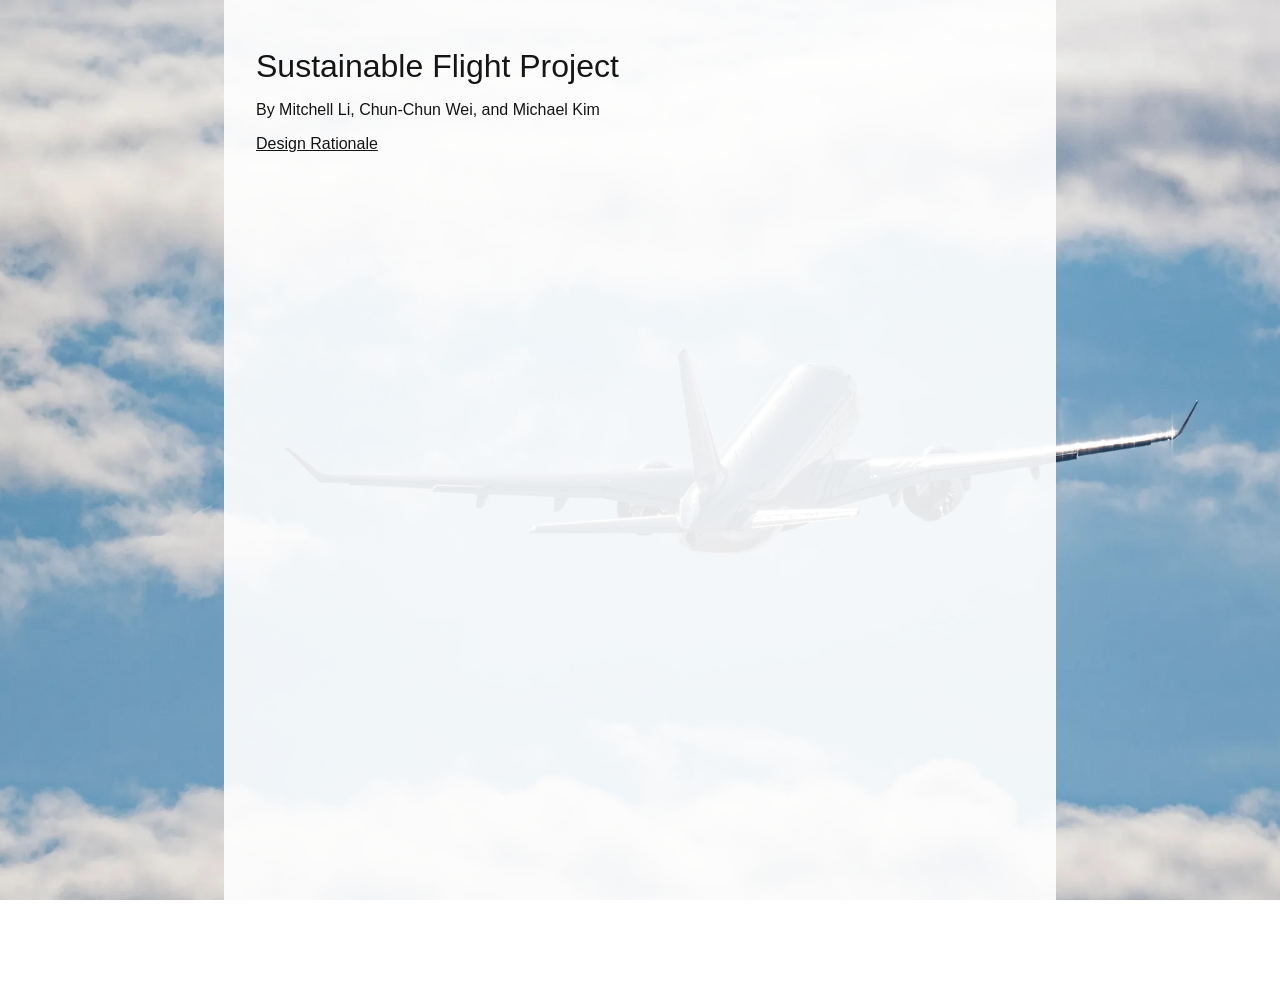
<file: index.html>
<!DOCTYPE HTML>
<html>
    <head>
        <meta charset="UTF-8">
        <title>Sustainable Flight Project</title>
        <link rel="stylesheet" href="styles.css">
    </head>
    <body>
        <main>
            <div class="content-box">
                <h1>Sustainable Flight Project</h1>
                <p>By Mitchell Li, Chun-Chun Wei, and Michael Kim</p>
                <a href="design-rationale.html">Design Rationale</a>
            </div>
        </main>
    </body>
</html>
</file>
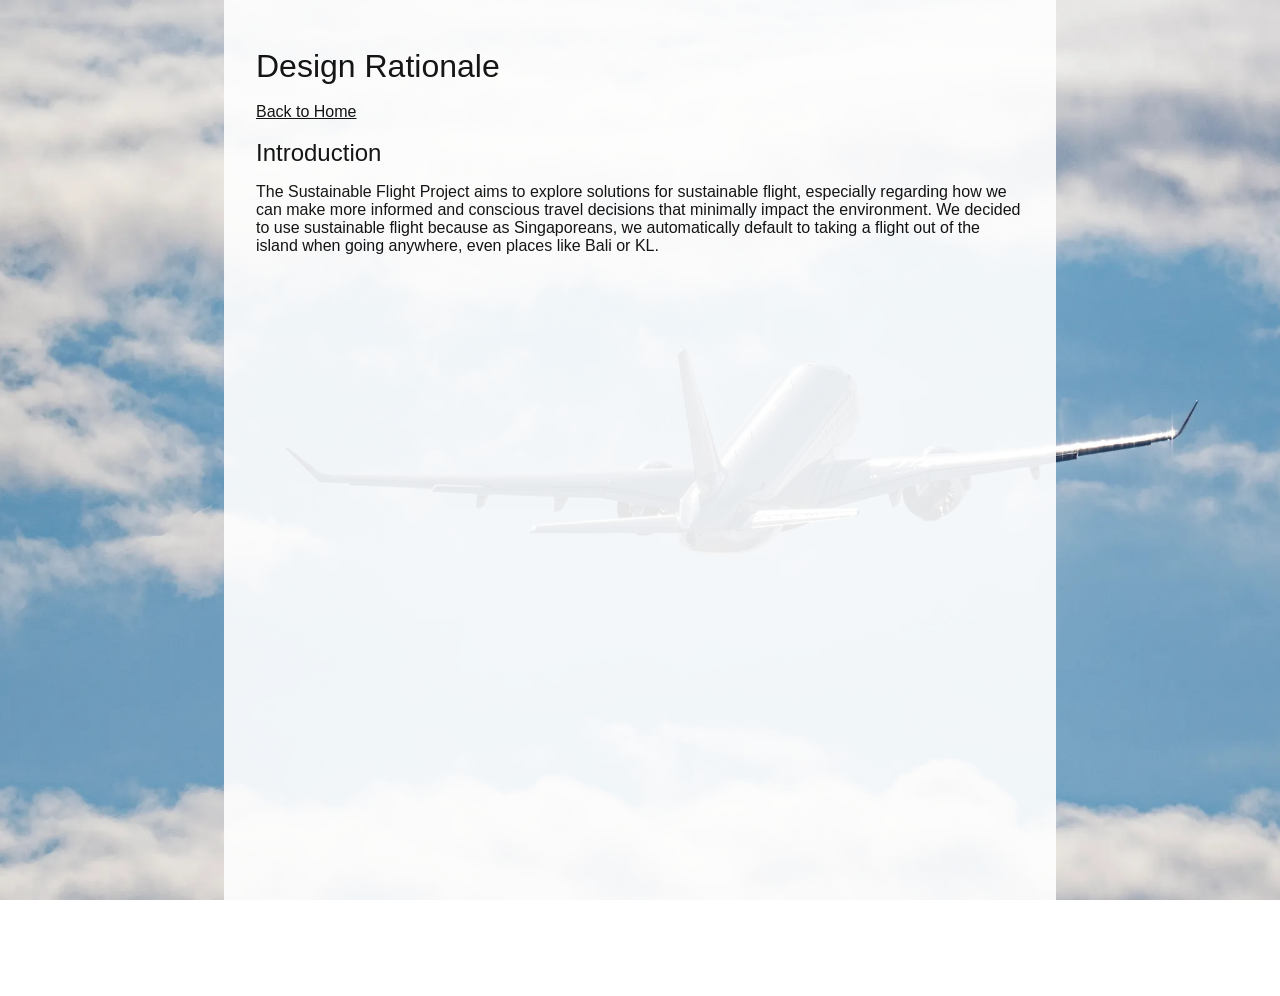
<file: design-rationale.html>
<!DOCTYPE HTML>
<html>
    <head>
        <meta charset="UTF-8">
        <title>Sustainable Flight Project</title>
        <link rel="stylesheet" href="styles.css">
    </head>
    <body>
        <main>
            <div class="content-box">
                <h1>Design Rationale</h1><br>
                <a href="index.html">Back to Home</a><br><br>
                <h2>Introduction</h2>
                <p>The Sustainable Flight Project aims to explore solutions for sustainable flight, especially regarding how we can make more informed and conscious travel decisions that minimally impact the environment. We decided to use sustainable flight because as Singaporeans, we automatically default to taking a flight out of the island when going anywhere, even places like Bali or KL.</p>
            </div>
        </main>
    </body>
</html>
</file>
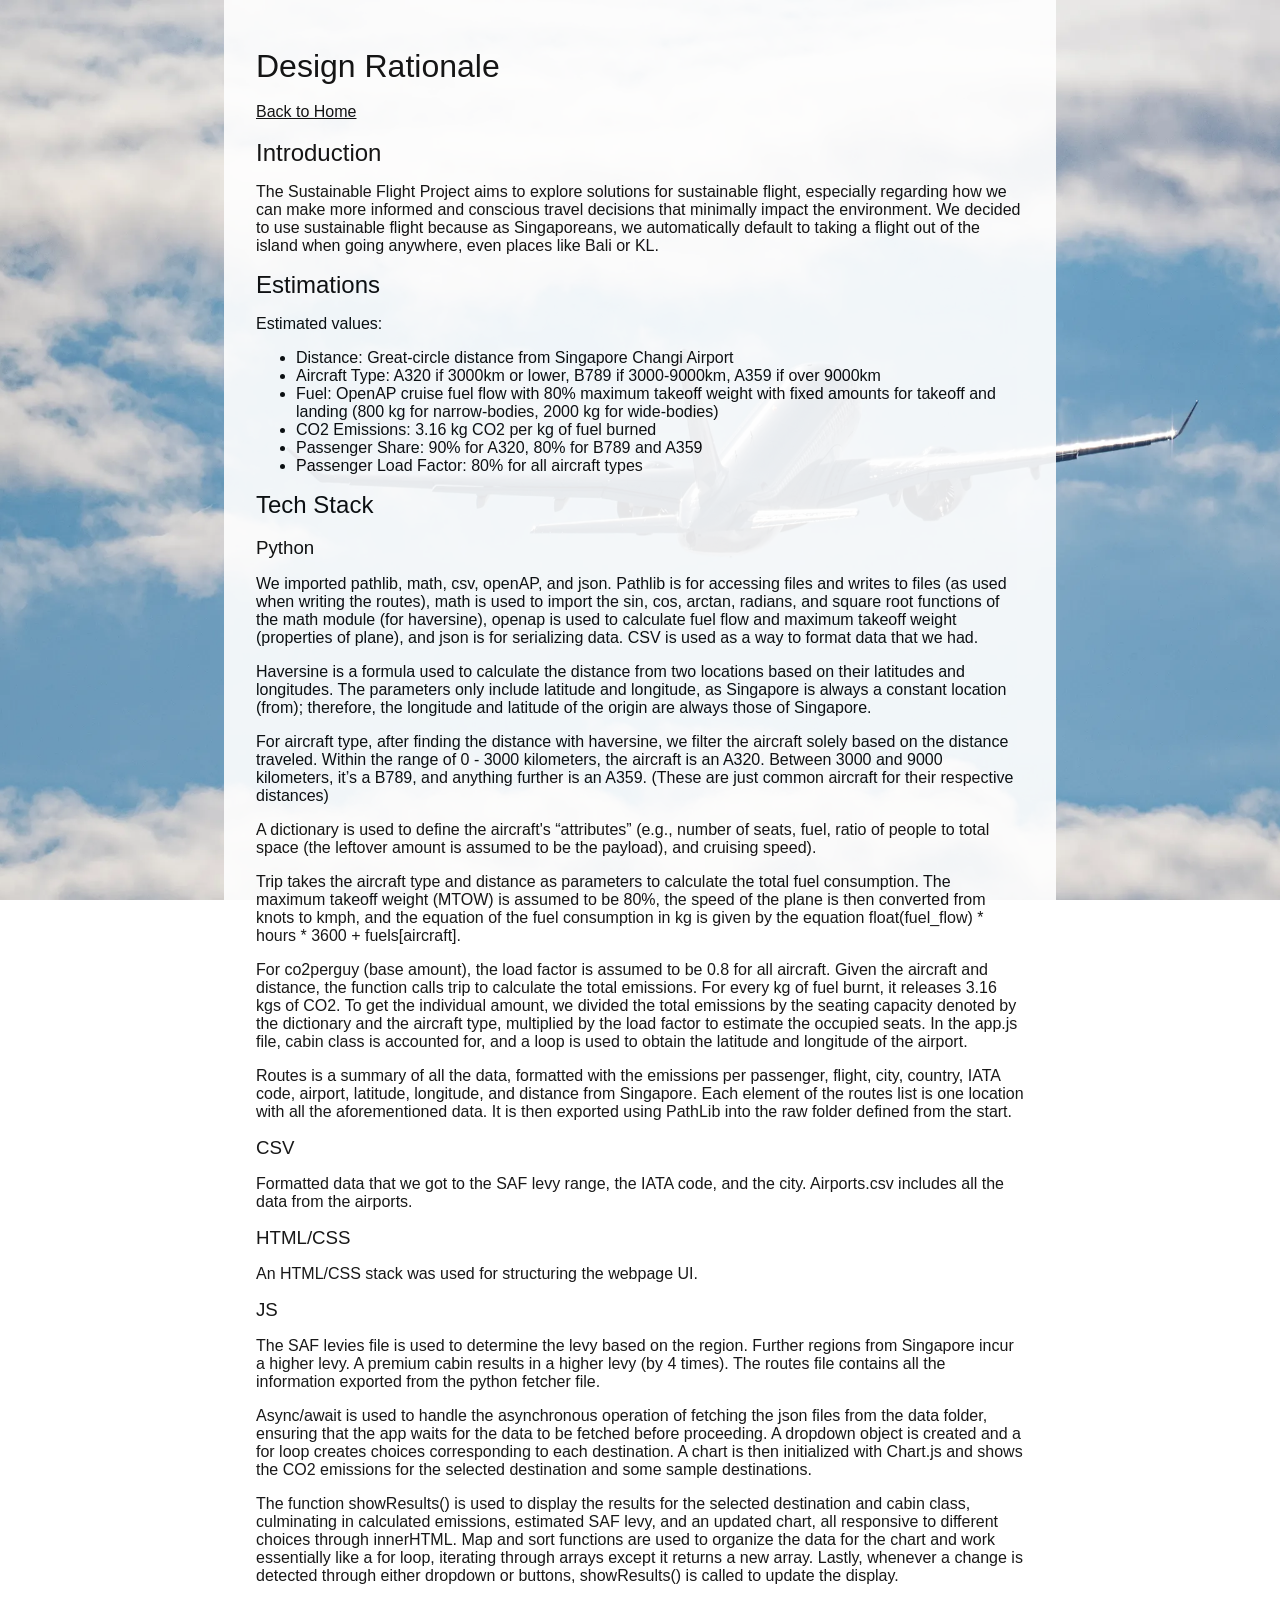
<file: susflight/design-rationale.html>
<!DOCTYPE HTML>
<html>
    <head>
        <meta charset="UTF-8">
        <title>Sustainable Flight Project</title>
        <link rel="stylesheet" href="styles.css">
    </head>
    <body>
        <main>
            <div class="content-box">
                <h1>Design Rationale</h1><br>
                <a href="index.html">Back to Home</a><br><br>
                <h2>Introduction</h2>
                <p>The Sustainable Flight Project aims to explore solutions for sustainable flight, especially regarding how we can make more informed and conscious travel decisions that minimally impact the environment. We decided to use sustainable flight because as Singaporeans, we automatically default to taking a flight out of the island when going anywhere, even places like Bali or KL.</p>
                <h2>Estimations</h2>
                <p>Estimated values:</p>
                <ul>
                    <li>Distance: Great-circle distance from Singapore Changi Airport</li>
                    <li>Aircraft Type: A320 if 3000km or lower, B789 if 3000-9000km, A359 if over 9000km</li>
                    <li>Fuel: OpenAP cruise fuel flow with 80% maximum takeoff weight with fixed amounts for takeoff and landing (800 kg for narrow-bodies, 2000 kg for wide-bodies)</li>
                    <li>CO2 Emissions: 3.16 kg CO2 per kg of fuel burned</li>
                    <li>Passenger Share: 90% for A320, 80% for B789 and A359</li>
                    <li>Passenger Load Factor: 80% for all aircraft types</li>
                </ul>
                <h2>Tech Stack</h2><br>
                <h3>Python</h3><p>
                We imported pathlib, math, csv, openAP, and json. Pathlib is for accessing files and writes to files (as used when writing the routes), math is used to import the sin, cos, arctan, radians, and square root functions of the math module (for haversine), openap is used to calculate fuel flow and maximum takeoff weight (properties of plane), and json is for serializing data. CSV is used as a way to format data that we had.</p>
                <p>Haversine is a formula used to calculate the distance from two locations based on their latitudes and longitudes. The parameters only include latitude and longitude, as Singapore is always a constant location (from); therefore, the longitude and latitude of the origin are always those of Singapore.</p>
                <p>For aircraft type, after finding the distance with haversine, we filter the aircraft solely based on the distance traveled. Within the range of 0 - 3000 kilometers, the aircraft is an A320. Between 3000 and 9000 kilometers, it’s a B789, and anything further is an A359. (These are just common aircraft for their respective distances)</p>
                <p>A dictionary is used to define the aircraft's “attributes” (e.g., number of seats, fuel, ratio of people to total space (the leftover amount is assumed to be the payload), and cruising speed).</p>
                <p>Trip takes the aircraft type and distance as parameters to calculate the total fuel consumption. The maximum takeoff weight (MTOW) is assumed to be 80%, the speed of the plane is then converted from knots to kmph, and the equation of the fuel consumption in kg is given by the equation float(fuel_flow) * hours * 3600 + fuels[aircraft].</p>
                <p>For co2perguy (base amount), the load factor is assumed to be 0.8 for all aircraft. Given the aircraft and distance, the function calls trip to calculate the total emissions. For every kg of fuel burnt, it releases 3.16 kgs of CO2. To get the individual amount, we divided the total emissions by the seating capacity denoted by the dictionary and the aircraft type, multiplied by the load factor to estimate the occupied seats. In the app.js file, cabin class is accounted for, and a loop is used to obtain the latitude and longitude of the airport.</p>
                <p>Routes is a summary of all the data, formatted with the emissions per passenger, flight, city, country, IATA code, airport, latitude, longitude, and distance from Singapore. Each element of the routes list is one location with all the aforementioned data. It is then exported using PathLib into the raw folder defined from the start.</p>
                <h3>CSV</h3><p>
                Formatted data that we got to the SAF levy range, the IATA code, and the city. Airports.csv includes all the data from the airports.</p>
                <h3>HTML/CSS</h3><p>
                An HTML/CSS stack was used for structuring the webpage UI.</p>
                <h3>JS</h3><p>
                The SAF levies file is used to determine the levy based on the region. Further regions from Singapore incur a higher levy. A premium cabin results in a higher levy (by 4 times). The routes file contains all the information exported from the python fetcher file.</p>
                <p>Async/await is used to handle the asynchronous operation of fetching the json files from the data folder, ensuring that the app waits for the data to be fetched before proceeding. A dropdown object is created and a for loop creates choices corresponding to each destination. A chart is then initialized with Chart.js and shows the CO2 emissions for the selected destination and some sample destinations.</p>
                <p>The function showResults() is used to display the results for the selected destination and cabin class, culminating in calculated emissions, estimated SAF levy, and an updated chart, all responsive to different choices through innerHTML. Map and sort functions are used to organize the data for the chart and work essentially like a for loop, iterating through arrays except it returns a new array. Lastly, whenever a change is detected through either dropdown or buttons, showResults() is called to update the display.</p>
            </div>
        </main>
    </body>
</html>
</file>
<file: styles.css>
html, body {
  height: 100%;
  margin: 0;
  padding: 0;
  background-color: #ffffff;
}

h1, h2, h3, h4, h5, h6 {
    margin: 0;
    padding: 0;
    font-weight: 500;
}

a {
    color: inherit;
}

body {
    background-image: url('airplane.png'); 
    background-repeat: no-repeat; 
    background-position: center center; 
    background-size: cover;
    background-attachment: fixed;
    display: grid;
    justify-content: center;
    font-family: 'Arial', sans-serif;
}

.content-box {
    background-color: #ffffff; 
    width: 60vw;          
    margin: 0 auto;           
    padding: 3rem 2rem;
    min-height: 100%;
    opacity: 0.9;
}
</file>
<file: susflight/styles.css>
html, body {
  min-height: 100vh;
  margin: 0;
  padding: 0;
  background-color: #ffffff;
}

h1, h2, h3, h4, h5, h6 {
    margin: 0;
    padding: 0;
    font-weight: 500;
}

a {
    color: inherit;
}

body {
    background-image: url('airplane.png'); 
    background-repeat: no-repeat; 
    background-position: center center; 
    background-size: cover;
    background-attachment: fixed;
    display: grid;
    justify-content: center;
    font-family: 'Arial', sans-serif;
}

.content-box {
    background-color: #ffffff; 
    width: 60vw;          
    margin: 0 auto;           
    padding: 3rem 2rem;
    min-height: 100vh;
    opacity: 0.9;
}
</file>
